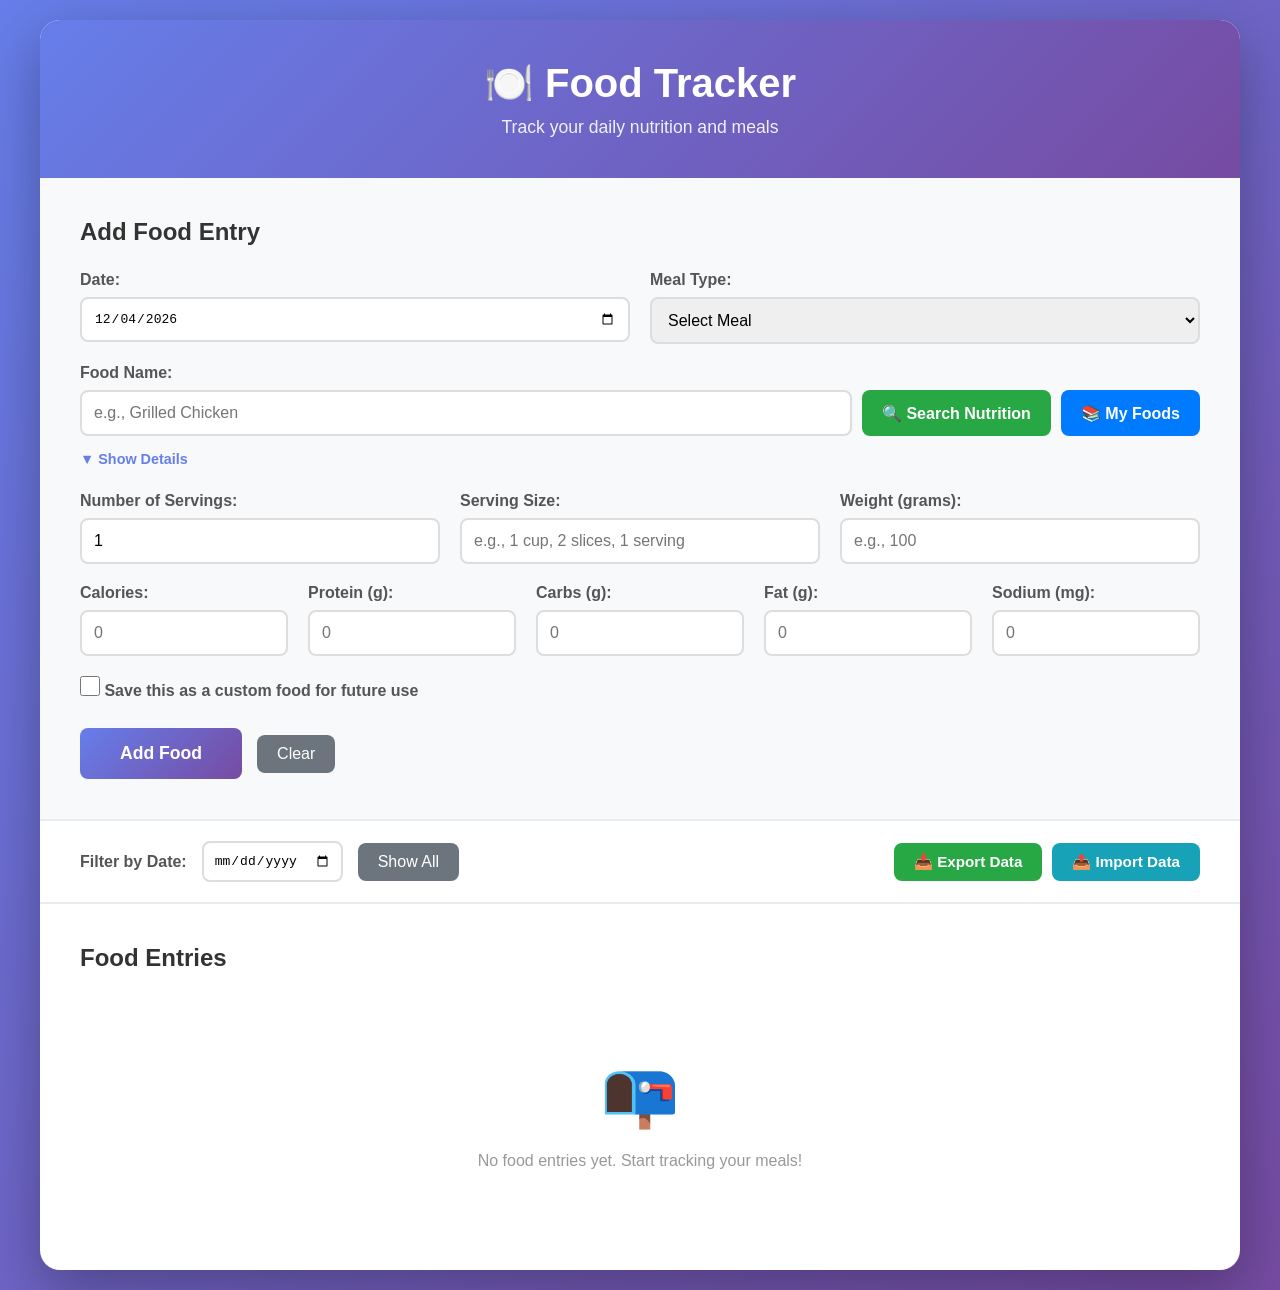
<file: backup/index.html>
<!DOCTYPE html>
<html lang="en">
<head>
    <meta charset="UTF-8">
    <meta name="viewport" content="width=device-width, initial-scale=1.0">
    <title>Food Tracker</title>
    <link rel="stylesheet" href="styles.css">
</head>
<body>
    <div class="container">
        <header>
            <h1>🍽️ Food Tracker</h1>
            <p>Track your daily nutrition and meals</p>
        </header>

        <div class="input-section">
            <h2>Add Food Entry</h2>
            <form id="food-form">
                <div class="form-row">
                    <div class="form-group">
                        <label for="date">Date:</label>
                        <input type="date" id="date" required>
                    </div>
                    <div class="form-group">
                        <label for="meal-type">Meal Type:</label>
                        <select id="meal-type" required>
                            <option value="">Select Meal</option>
                            <option value="Breakfast">Breakfast</option>
                            <option value="Lunch">Lunch</option>
                            <option value="Dinner">Dinner</option>
                            <option value="Snack">Snack</option>
                        </select>
                    </div>
                </div>

                <div class="form-row">
                    <div class="form-group full-width">
                        <label for="food-name">Food Name:</label>
                        <div class="search-input-group">
                            <input type="text" id="food-name" placeholder="e.g., Grilled Chicken" required>
                            <button type="button" id="search-btn" class="btn-search">🔍 Search Nutrition</button>
                            <button type="button" id="my-foods-btn" class="btn-my-foods">📚 My Foods</button>
                        </div>
                        <button type="button" id="toggle-details-btn" class="toggle-details">▼ Show Details</button>
                    </div>
                </div>

                <div id="food-details-section" class="collapsible-section">
                    <div class="form-row">
                        <div class="form-group">
                            <label for="num-servings">Number of Servings:</label>
                            <input type="number" id="num-servings" min="0.1" step="0.1" value="1" placeholder="1">
                        </div>
                        <div class="form-group">
                            <label for="serving-size">Serving Size:</label>
                            <input type="text" id="serving-size" placeholder="e.g., 1 cup, 2 slices, 1 serving" required>
                        </div>
                        <div class="form-group">
                            <label for="grams">Weight (grams):</label>
                            <input type="number" id="grams" min="0" step="0.1" placeholder="e.g., 100">
                        </div>
                    </div>

                    <div class="form-row">
                        <div class="form-group">
                            <label for="calories">Calories:</label>
                            <input type="number" id="calories" min="0" placeholder="0" required>
                        </div>
                        <div class="form-group">
                            <label for="protein">Protein (g):</label>
                            <input type="number" id="protein" min="0" step="0.1" placeholder="0" required>
                        </div>
                        <div class="form-group">
                            <label for="carbs">Carbs (g):</label>
                            <input type="number" id="carbs" min="0" step="0.1" placeholder="0" required>
                        </div>
                        <div class="form-group">
                            <label for="fat">Fat (g):</label>
                            <input type="number" id="fat" min="0" step="0.1" placeholder="0" required>
                        </div>
                        <div class="form-group">
                            <label for="sodium">Sodium (mg):</label>
                            <input type="number" id="sodium" min="0" step="1" placeholder="0" required>
                        </div>
                    </div>
                </div>

                <div class="form-row">
                    <div class="form-group">
                        <label class="checkbox-label">
                            <input type="checkbox" id="save-custom-food">
                            Save this as a custom food for future use
                        </label>
                    </div>
                </div>

                <div class="form-buttons">
                    <button type="submit" class="btn-add">Add Food</button>
                    <button type="button" id="clear-form-btn" class="btn-secondary">Clear</button>
                </div>
            </form>
        </div>

        <div class="filter-section">
            <label for="filter-date">Filter by Date:</label>
            <input type="date" id="filter-date">
            <button id="clear-filter" class="btn-secondary">Show All</button>
            
            <div class="data-management">
                <button id="export-data-btn" class="btn-export">📥 Export Data</button>
                <button id="import-data-btn" class="btn-import">📤 Import Data</button>
                <input type="file" id="import-file-input" accept=".json" style="display: none;">
            </div>
        </div>

        <div class="entries-section">
            <h2>Food Entries</h2>
            <div id="entries-container"></div>
        </div>
    </div>

    <!-- Search Results Modal -->
    <div id="search-modal" class="modal">
        <div class="modal-content">
            <div class="modal-header">
                <h3 id="modal-title">Select Nutritional Information</h3>
                <button class="close-modal" id="close-modal">&times;</button>
            </div>
            <div class="modal-body">
                <div id="search-results"></div>
            </div>
        </div>
    </div>

    <!-- Edit Food Modal -->
    <div id="edit-modal" class="modal">
        <div class="modal-content">
            <div class="modal-header">
                <h3>Edit Food Entry</h3>
                <button class="close-modal" id="close-edit-modal">&times;</button>
            </div>
            <div class="modal-body">
                <form id="edit-form">
                    <div class="form-row">
                        <div class="form-group">
                            <label for="edit-date">Date:</label>
                            <input type="date" id="edit-date" required>
                        </div>
                        <div class="form-group">
                            <label for="edit-meal-type">Meal Type:</label>
                            <select id="edit-meal-type" required>
                                <option value="Breakfast">Breakfast</option>
                                <option value="Lunch">Lunch</option>
                                <option value="Dinner">Dinner</option>
                                <option value="Snack">Snack</option>
                            </select>
                        </div>
                    </div>

                    <div class="form-row">
                        <div class="form-group full-width">
                            <label for="edit-food-name">Food Name:</label>
                            <input type="text" id="edit-food-name" required>
                        </div>
                    </div>

                    <div class="form-row">
                        <div class="form-group">
                            <label for="edit-num-servings">Number of Servings:</label>
                            <input type="number" id="edit-num-servings" min="0.1" step="0.1" value="1">
                        </div>
                        <div class="form-group">
                            <label for="edit-serving-size">Serving Size:</label>
                            <input type="text" id="edit-serving-size" required>
                        </div>
                        <div class="form-group">
                            <label for="edit-grams">Weight (grams):</label>
                            <input type="number" id="edit-grams" min="0" step="0.1">
                        </div>
                    </div>

                    <div class="form-row">
                        <div class="form-group">
                            <label for="edit-calories">Calories:</label>
                            <input type="number" id="edit-calories" min="0" required>
                        </div>
                        <div class="form-group">
                            <label for="edit-protein">Protein (g):</label>
                            <input type="number" id="edit-protein" min="0" step="0.1" required>
                        </div>
                        <div class="form-group">
                            <label for="edit-carbs">Carbs (g):</label>
                            <input type="number" id="edit-carbs" min="0" step="0.1" required>
                        </div>
                        <div class="form-group">
                            <label for="edit-fat">Fat (g):</label>
                            <input type="number" id="edit-fat" min="0" step="0.1" required>
                        </div>
                        <div class="form-group">
                            <label for="edit-sodium">Sodium (mg):</label>
                            <input type="number" id="edit-sodium" min="0" step="1" required>
                        </div>
                    </div>

                    <div class="form-row">
                        <button type="submit" class="btn-add">Save Changes</button>
                        <button type="button" class="btn-secondary" id="cancel-edit">Cancel</button>
                    </div>
                </form>
            </div>
        </div>
    </div>

    <script src="script.js"></script>
</body>
</html>
</file>
<file: backup/styles.css>
* {
    margin: 0;
    padding: 0;
    box-sizing: border-box;
}

body {
    font-family: 'Segoe UI', Tahoma, Geneva, Verdana, sans-serif;
    background: linear-gradient(135deg, #667eea 0%, #764ba2 100%);
    min-height: 100vh;
    padding: 20px;
}

.container {
    max-width: 1200px;
    margin: 0 auto;
    background: white;
    border-radius: 20px;
    box-shadow: 0 20px 60px rgba(0, 0, 0, 0.3);
    overflow: hidden;
}

header {
    background: linear-gradient(135deg, #667eea 0%, #764ba2 100%);
    color: white;
    padding: 40px;
    text-align: center;
}

header h1 {
    font-size: 2.5em;
    margin-bottom: 10px;
}

header p {
    font-size: 1.1em;
    opacity: 0.9;
}

.input-section {
    padding: 40px;
    background: #f8f9fa;
    border-bottom: 2px solid #e9ecef;
}

.input-section h2 {
    color: #333;
    margin-bottom: 25px;
    font-size: 1.5em;
}

.form-row {
    display: flex;
    gap: 20px;
    margin-bottom: 20px;
    flex-wrap: wrap;
}

.form-group {
    flex: 1;
    min-width: 200px;
}

.form-group.full-width {
    flex: 1 1 100%;
}

.form-group label {
    display: block;
    margin-bottom: 8px;
    color: #555;
    font-weight: 600;
}

.form-group input,
.form-group select {
    width: 100%;
    padding: 12px;
    border: 2px solid #ddd;
    border-radius: 8px;
    font-size: 1em;
    transition: border-color 0.3s;
}

.form-group input:focus,
.form-group select:focus {
    outline: none;
    border-color: #667eea;
}

.search-input-group {
    display: flex;
    gap: 10px;
    align-items: stretch;
    flex-wrap: wrap;
}

.search-input-group input {
    flex: 1;
    min-width: 200px;
}

.toggle-details {
    margin-top: 10px;
    background: transparent;
    border: none;
    color: #667eea;
    font-size: 0.9em;
    font-weight: 600;
    cursor: pointer;
    padding: 5px 0;
    text-align: left;
    transition: color 0.3s;
}

.toggle-details:hover {
    color: #764ba2;
    text-decoration: underline;
}

.collapsible-section {
    max-height: 1000px;
    overflow: hidden;
    transition: max-height 0.4s ease-in-out, opacity 0.4s ease-in-out;
    opacity: 1;
}

.collapsible-section.collapsed {
    max-height: 0;
    opacity: 0;
}

.btn-search {
    background: #28a745;
    color: white;
    border: none;
    padding: 12px 20px;
    border-radius: 8px;
    cursor: pointer;
    font-size: 1em;
    font-weight: 600;
    transition: background 0.3s, transform 0.2s;
    white-space: nowrap;
}

.btn-search:hover {
    background: #218838;
    transform: translateY(-2px);
}

.btn-search:disabled {
    background: #6c757d;
    cursor: not-allowed;
    transform: none;
}

.btn-my-foods {
    background: #007bff;
    color: white;
    border: none;
    padding: 12px 20px;
    border-radius: 8px;
    cursor: pointer;
    font-size: 1em;
    font-weight: 600;
    transition: background 0.3s, transform 0.2s;
    white-space: nowrap;
}

.btn-my-foods:hover {
    background: #0056b3;
    transform: translateY(-2px);
}

.checkbox-label {
    display: flex;
    align-items: center;
    gap: 10px;
    cursor: pointer;
    font-weight: 600;
    color: #555;
}

.checkbox-label input[type="checkbox"] {
    width: 20px;
    height: 20px;
    cursor: pointer;
}

.form-buttons {
    display: flex;
    gap: 15px;
    align-items: center;
}

.btn-add {
    background: linear-gradient(135deg, #667eea 0%, #764ba2 100%);
    color: white;
    border: none;
    padding: 15px 40px;
    font-size: 1.1em;
    border-radius: 8px;
    cursor: pointer;
    transition: transform 0.2s, box-shadow 0.2s;
    font-weight: 600;
}

.btn-add:hover {
    transform: translateY(-2px);
    box-shadow: 0 5px 15px rgba(102, 126, 234, 0.4);
}

.btn-add:active {
    transform: translateY(0);
}

.filter-section {
    padding: 20px 40px;
    background: white;
    border-bottom: 2px solid #e9ecef;
    display: flex;
    align-items: center;
    gap: 15px;
    flex-wrap: wrap;
}

.filter-section label {
    font-weight: 600;
    color: #555;
}

.filter-section input {
    padding: 10px;
    border: 2px solid #ddd;
    border-radius: 8px;
    font-size: 1em;
}

.btn-secondary {
    background: #6c757d;
    color: white;
    border: none;
    padding: 10px 20px;
    border-radius: 8px;
    cursor: pointer;
    font-size: 1em;
    transition: background 0.3s;
}

.btn-secondary:hover {
    background: #5a6268;
}

.data-management {
    display: flex;
    gap: 10px;
    margin-left: auto;
}

.btn-export,
.btn-import {
    background: #28a745;
    color: white;
    border: none;
    padding: 10px 20px;
    border-radius: 8px;
    cursor: pointer;
    font-size: 0.95em;
    transition: background 0.3s, transform 0.2s;
    font-weight: 600;
}

.btn-export:hover,
.btn-import:hover {
    background: #218838;
    transform: translateY(-1px);
}

.btn-import {
    background: #17a2b8;
}

.btn-import:hover {
    background: #138496;
}

.entries-section {
    padding: 40px;
}

.entries-section h2 {
    color: #333;
    margin-bottom: 25px;
    font-size: 1.5em;
}

.date-group {
    margin-bottom: 40px;
    border: 2px solid #e9ecef;
    border-radius: 12px;
    overflow: hidden;
}

.date-header {
    background: linear-gradient(135deg, #667eea 0%, #764ba2 100%);
    color: white;
    padding: 20px;
    font-size: 1.2em;
    font-weight: 600;
}

.date-summary {
    background: #f8f9fa;
    padding: 15px 20px;
    border-bottom: 2px solid #e9ecef;
    display: flex;
    gap: 30px;
    flex-wrap: wrap;
}

.summary-item {
    font-size: 0.95em;
}

.summary-item strong {
    color: #667eea;
}

.meal-group {
    padding: 20px;
    border-bottom: 1px solid #e9ecef;
}

.meal-group:last-child {
    border-bottom: none;
}

.meal-type {
    font-size: 1.1em;
    font-weight: 600;
    color: #764ba2;
    margin-bottom: 15px;
    display: flex;
    align-items: center;
}

.meal-type::before {
    content: "🍴";
    margin-right: 8px;
}

.food-item {
    background: white;
    border: 2px solid #e9ecef;
    border-radius: 8px;
    padding: 15px;
    margin-bottom: 10px;
    display: flex;
    justify-content: space-between;
    align-items: center;
    transition: transform 0.2s, box-shadow 0.2s;
}

.food-item:hover {
    transform: translateX(5px);
    box-shadow: 0 3px 10px rgba(0, 0, 0, 0.1);
}

.food-info {
    flex: 1;
}

.food-name {
    font-size: 1.1em;
    font-weight: 600;
    color: #333;
    margin-bottom: 8px;
}

.food-serving {
    font-size: 0.95em;
    color: #667eea;
    font-weight: 500;
    margin-bottom: 8px;
    font-style: italic;
}

.food-macros {
    display: flex;
    gap: 20px;
    font-size: 0.9em;
    color: #666;
    flex-wrap: wrap;
}

.macro {
    display: flex;
    align-items: center;
    gap: 5px;
}

.macro-label {
    font-weight: 600;
}

.food-actions {
    display: flex;
    gap: 8px;
    align-items: center;
}

.btn-edit {
    background: #ffc107;
    color: #333;
    border: none;
    padding: 8px 16px;
    border-radius: 6px;
    cursor: pointer;
    font-size: 0.9em;
    transition: background 0.3s;
    font-weight: 600;
}

.btn-edit:hover {
    background: #e0a800;
}

.btn-delete {
    background: #dc3545;
    color: white;
    border: none;
    padding: 8px 16px;
    border-radius: 6px;
    cursor: pointer;
    font-size: 0.9em;
    transition: background 0.3s;
}

.btn-delete:hover {
    background: #c82333;
}

.empty-state {
    text-align: center;
    padding: 60px 20px;
    color: #999;
}

.empty-state::before {
    content: "📭";
    font-size: 4em;
    display: block;
    margin-bottom: 20px;
}

/* Modal Styles */
.modal {
    display: none;
    position: fixed;
    z-index: 1000;
    left: 0;
    top: 0;
    width: 100%;
    height: 100%;
    background-color: rgba(0, 0, 0, 0.6);
    animation: fadeIn 0.3s;
}

.modal.active {
    display: flex;
    justify-content: center;
    align-items: center;
}

.modal-content {
    background: white;
    border-radius: 12px;
    width: 90%;
    max-width: 700px;
    max-height: 80vh;
    display: flex;
    flex-direction: column;
    animation: slideUp 0.3s;
}

.modal-header {
    padding: 20px 30px;
    border-bottom: 2px solid #e9ecef;
    display: flex;
    justify-content: space-between;
    align-items: center;
}

.modal-header h3 {
    margin: 0;
    color: #333;
}

.close-modal {
    background: none;
    border: none;
    font-size: 2em;
    color: #999;
    cursor: pointer;
    line-height: 1;
    transition: color 0.3s;
}

.close-modal:hover {
    color: #333;
}

.modal-body {
    padding: 30px;
    overflow-y: auto;
}

#edit-form .form-row {
    display: flex;
    gap: 20px;
    margin-bottom: 20px;
    flex-wrap: wrap;
}

#edit-form .form-group {
    flex: 1;
    min-width: 200px;
}

#edit-form .form-group.full-width {
    flex: 1 1 100%;
}

#edit-form .form-group label {
    display: block;
    margin-bottom: 8px;
    color: #555;
    font-weight: 600;
}

#edit-form .form-group input,
#edit-form .form-group select {
    width: 100%;
    padding: 12px;
    border: 2px solid #ddd;
    border-radius: 8px;
    font-size: 1em;
    transition: border-color 0.3s;
}

#edit-form .form-group input:focus,
#edit-form .form-group select:focus {
    outline: none;
    border-color: #667eea;
}

#edit-form .form-row:last-child {
    display: flex;
    gap: 15px;
}

#edit-form .btn-add,
#edit-form .btn-secondary {
    flex: 1;
}

.search-result-item {
    border: 2px solid #e9ecef;
    border-radius: 8px;
    padding: 20px;
    margin-bottom: 15px;
    cursor: pointer;
    transition: all 0.3s;
}

.search-result-item:hover {
    border-color: #667eea;
    background: #f8f9fa;
    transform: translateX(5px);
}

.result-food-name {
    font-size: 1.2em;
    font-weight: 600;
    color: #333;
    margin-bottom: 10px;
}

.result-serving {
    font-size: 0.95em;
    color: #667eea;
    font-weight: 500;
    margin-bottom: 10px;
    font-style: italic;
}

.result-macros {
    display: flex;
    gap: 20px;
    flex-wrap: wrap;
    color: #666;
}

.result-macro {
    font-size: 0.95em;
}

.result-macro strong {
    color: #667eea;
}

.custom-food-item {
    position: relative;
}

.delete-custom-food {
    position: absolute;
    top: 10px;
    right: 10px;
    background: #dc3545;
    color: white;
    border: none;
    padding: 5px 12px;
    border-radius: 5px;
    cursor: pointer;
    font-size: 0.85em;
    transition: background 0.3s;
}

.delete-custom-food:hover {
    background: #c82333;
}

.loading-spinner {
    text-align: center;
    padding: 40px;
    color: #667eea;
    font-size: 1.1em;
}

.loading-spinner::before {
    content: "⏳";
    font-size: 2em;
    display: block;
    margin-bottom: 15px;
    animation: spin 2s linear infinite;
}

.no-results {
    text-align: center;
    padding: 40px;
    color: #999;
}

.no-results::before {
    content: "🔍";
    font-size: 3em;
    display: block;
    margin-bottom: 15px;
}

@keyframes fadeIn {
    from { opacity: 0; }
    to { opacity: 1; }
}

@keyframes slideUp {
    from {
        transform: translateY(50px);
        opacity: 0;
    }
    to {
        transform: translateY(0);
        opacity: 1;
    }
}

@keyframes spin {
    from { transform: rotate(0deg); }
    to { transform: rotate(360deg); }
}

@media (max-width: 768px) {
    .form-row {
        flex-direction: column;
    }
    
    .form-group {
        min-width: 100%;
    }
    
    .food-item {
        flex-direction: column;
        align-items: flex-start;
        gap: 15px;
    }
    
    .date-summary {
        flex-direction: column;
        gap: 10px;
    }
    
    .search-input-group {
        flex-direction: column;
    }
    
    .modal-content {
        width: 95%;
        max-height: 90vh;
    }
    
    .result-macros {
        flex-direction: column;
        gap: 8px;
    }
}
</file>
